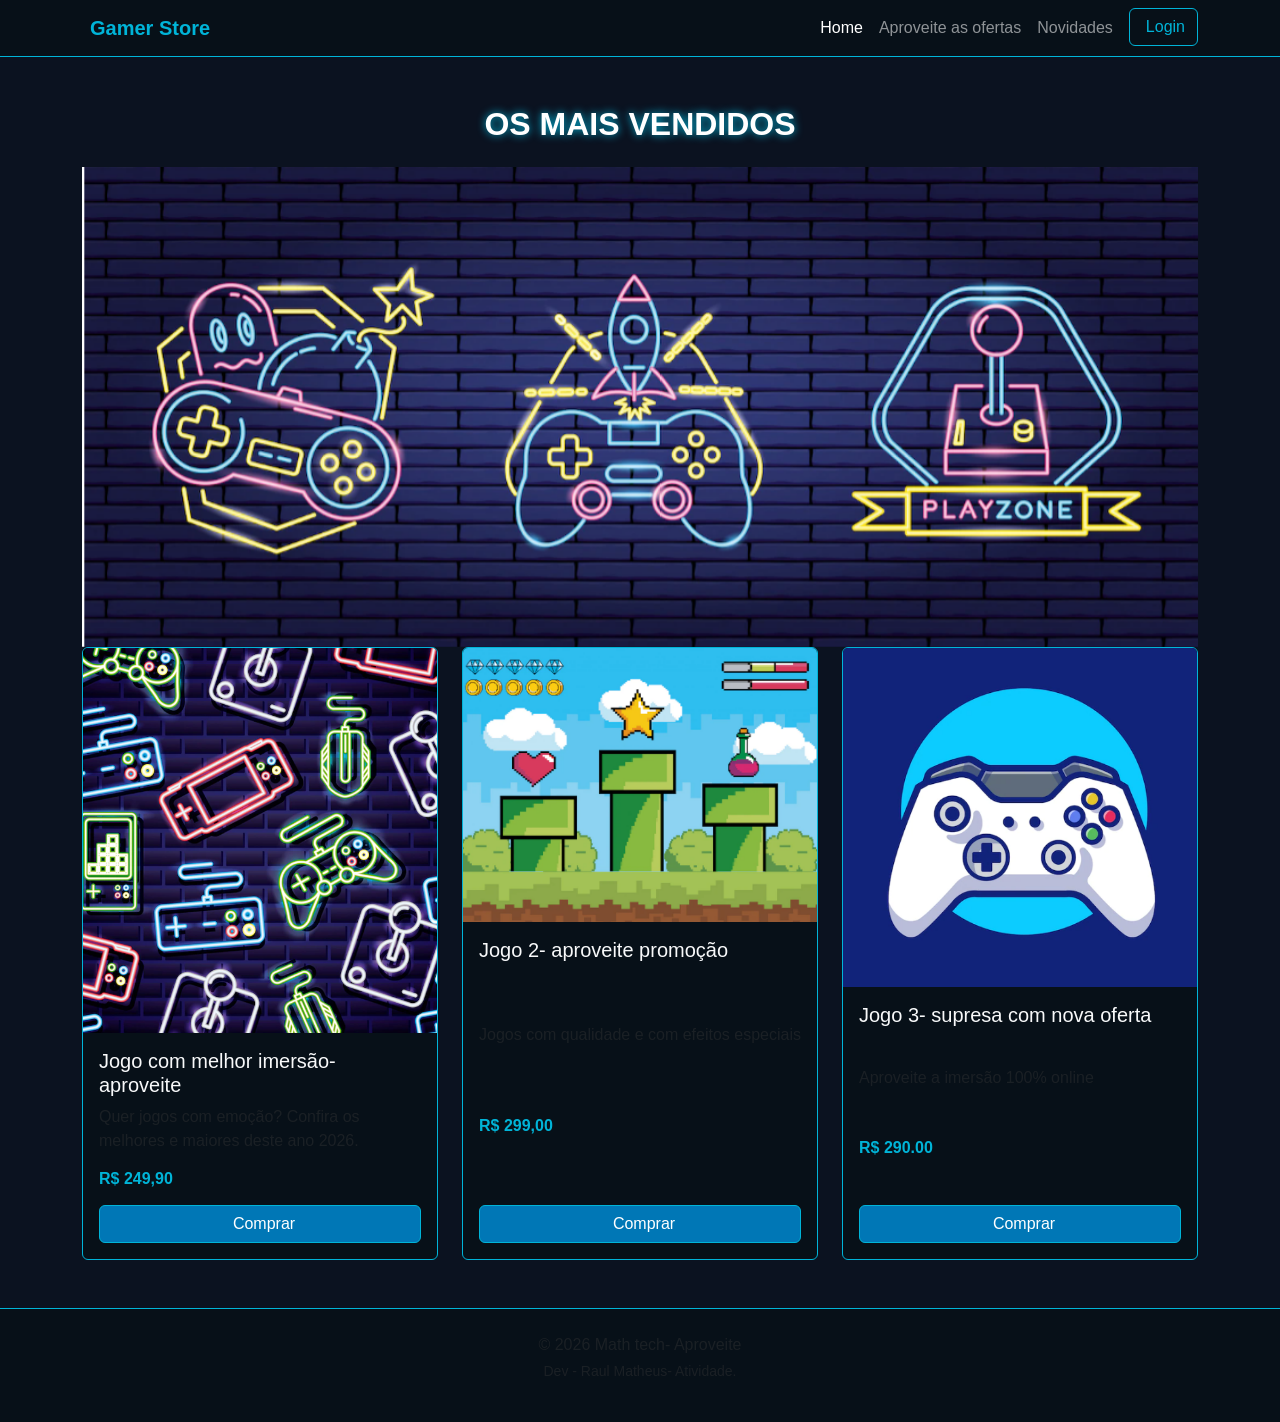
<file: index.html>
<!DOCTYPE html>
<html lang="pt-br">

<head>
    <meta charset="UTF-8">
    <meta http-equiv="X-UA-Compatible" content="IE=edge">
    <meta name="viewport" content="width=device-width, initial-scale=1.0">
    <title>Gamer Store</title>

    <link href="https://cdn.jsdelivr.net/npm/bootstrap@5.2.2/dist/css/bootstrap.min.css" rel="stylesheet"
        integrity="sha384-Zenh87qX5JnK2Jl0vWa8Ck2rdkQ2Bzep5IDxbcnCeuOxjzrPF/et3URy9Bv1WTRi" crossorigin="anonymous">

    <link rel="stylesheet" href="css/estilo.css">



</head>

<body>
    <header>
        <!-- Menu de Navegação Responsivo do Bootstrap -->
        <nav class="navbar navbar-expand-lg navbar-dark bg-black border-bottom border-purple">
            <div class="container">
                <a class="navbar-brand fw-bold text-purple" href="index.html">
                    <i class="fa-solid fa-gamepad me-2"></i>Gamer Store
                </a>
                <!-- Botão Hambúrguer para Celular -->
                <button class="navbar-toggler" type="button" data-bs-toggle="collapse" data-bs-target="#menuPrincipal">
                    <span class="navbar-toggler-icon"></span>
                </button>
                <!-- Links do Menu do site -->
                <div class="collapse navbar-collapse" id="menuPrincipal">
                    <ul class="navbar-nav ms-auto mb-2 mb-lg-0">
                        <li class="nav-item"><a class="nav-link active" href="index.html">Home</a></li>
                        <li class="nav-item"><a class="nav-link" href="#section-vendidos">Aproveite as ofertas</a></li>
                        <li class="nav-item"><a class="nav-link" href="#login.html">Novidades</a></li>
                        <li class="nav-item">
                            <a class="btn btn-outline-purple ms-2" href="login.html">
                                <i class="fa-solid fa-user me-1"></i>Login
                            </a>
                        </li>
                    </ul>
                </div>
            </div>
        </nav>
    </header>


    <main>



        <section id="section-banners" class="container-fluid">



        </section>
        <!-- Versão dos produtos mais vendidos -->
        <section id="section-vendidos" class="container my-5">
            <h2 class="text-center mb-4 linha-titulo">OS MAIS VENDIDOS</h2>

            <div id="carouselExample" class="carousel slide" data-bs-ride="carousel">
                <div class="carousel-inner">

                    <div class="carousel-item active">
                        <img src="img/banner1.PNG" class="d-block w-100" alt="Banner 1">
                    </div>

                    <div class="carousel-item">
                        <img src="img/banner2.PNG" class="d-block w-100" alt="Banner 2">
                    </div>

                    <div class="carousel-item">
                        <img src="img/banner3.PNG" class="d-block w-100" alt="Banner 3">
                    </div>

                </div>
            </div>

            <div class="row g-4">
                <!-- Card do Jogo 1 -->
                <div class="col-12 col-md-6 col-lg-4">
                    <div class="card bg-black text-light border-purple h-100">
                        <img src="img/jogo1.PNG" class="card-img-top" alt="Jogo 1">
                        <div class="card-body d-flex flex-column justify-content-between">
                            <h5 class="card-title">Jogo com melhor imersão- aproveite </h5>
                            <p class="card-text text-muted">Quer jogos com emoção? Confira os melhores e maiores deste
                                ano 2026.</p>
                            <h6 class="text-purple fw-bold">R$ 249,90</h6>
                            <button class="btn btn-purple btn-comprar w-100 mt-2">
                                <i class="fa-solid fa-cart-shopping me-2"></i>Comprar
                            </button>
                        </div>
                    </div>
                </div>

                <!-- Card do Jogo 2 -->
                <div class="col-12 col-md-6 col-lg-4">
                    <div class="card bg-black text-light border-purple h-100">
                        <img src="img/jogo2.PNG" class="card-img-top" alt="Jogo 2">
                        <div class="card-body d-flex flex-column justify-content-between">
                            <h5 class="card-title">Jogo 2- aproveite promoção</h5>
                            <p class="card-text text-muted">Jogos com qualidade e com efeitos especiais</p>
                            <h6 class="text-purple fw-bold">R$ 299,00</h6>
                            <button class="btn btn-purple btn-comprar w-100 mt-2">
                                <i class="fa-solid fa-cart-shopping me-2"></i>Comprar
                            </button>
                        </div>
                    </div>
                </div>

                <!-- Card do Jogo 3 -->
                <div class="col-12 col-md-6 col-lg-4">
                    <div class="card bg-black text-light border-purple h-100">
                        <img src="img/jogo3.PNG" class="card-img-top" alt="Jogo 3">
                        <div class="card-body d-flex flex-column justify-content-between">
                            <h5 class="card-title">Jogo 3- supresa com nova oferta</h5>
                            <p class="card-text text-muted">Aproveite a imersão 100% online</p>
                            <h6 class="text-purple fw-bold">R$ 290.00</h6>
                            <button class="btn btn-purple btn-comprar w-100 mt-2">
                                <i class="fa-solid fa-cart-shopping me-2"></i>Comprar
                            </button>
                        </div>
                    </div>
                </div>
            </div>
        </section>
    </main>

    <!-- RODAPÉ (Footer) -->
    <footer class="bg-black text-center text-muted py-4 border-top border-purple">
        <div class="container">
            <p class="mb-1">&copy; 2026 Math tech- Aproveite </p>
            <p class="small">Dev - Raul Matheus- Atividade.</p>
        </div>
    </footer>
    <script src="https://jquery.com"></script>


    <button id="voltar-topo" type="button" class="btn btn-outline-primary" onclick="topo()">&uarr; Voltar ao
        topo</button>

    <script src="js/script.js"></script>
    <script src="https://cdn.jsdelivr.net/npm/bootstrap@5.2.2/dist/js/bootstrap.bundle.min.js"
        integrity="sha384-OERcA2EqjJCMA+/3y+gxIOqMEjwtxJY7qPCqsdltbNJuaOe923+mo//f6V8Qbsw3"
        crossorigin="anonymous"></script>

</body>

</html>
</file>
<file: css/estilo.css>
/* ===== Configuração visual da loja em tema azul escuro ===== */
body {
    background-color: #0b1220 !important;
    font-family: 'Segoe UI', Tahoma, Geneva, Verdana, sans-serif;
}

/* Personalização da barra superior do site */
.bg-black {
    background-color: #071018 !important;
}

.border-purple {
    border-color: #00B4D8 !important;
}

.text-purple {
    color: #00B4D8 !important;
}

/* Estilo dos botões principais com efeito ao passar o mouse */
.btn-outline-purple {
    color: #00B4D8;
    border-color: #00B4D8;
    transition: all 0.3s ease;
}

.btn-outline-purple:hover {
    background-color: #00B4D8;
    color: #071018;
    box-shadow: 0 0 12px #00B4D8;
}

/* Ajustes da área principal e dos cartões de produtos */
.linha-titulo {
    font-size: 2rem;
    font-weight: 800;
    color: #ffffff;
    text-shadow: 0 0 8px #00B4D8;
}

.bg-black-transparente {
    background-color: rgba(7, 16, 24, 0.8);
}

.card {
    transition: transform 0.3s ease;
}

.card:hover {
    transform: translateY(-5px);
}

.btn-purple {
    background-color: #0077B6;
    color: #ffffff;
    border: 1px solid #00B4D8;
}

.btn-purple:hover {
    background-color: #00B4D8;
    color: #071018;
}

/* Aparência dos campos utilizados nos formulários */
.form-control {
    background-color: #14213d !important;
    border: 1px solid #2d3e50 !important;
    color: #ffffff !important;
}

/* Ajustes para telas menores, como tablets e celulares */
@media (max-width: 768px) {
    .linha-titulo {
        font-size: 1.5rem;
    }

    .carousel-caption {
        display: none !important;
    }
}

/* Destaque visual aplicado aos cards durante a interação */
.card:hover {
    transform: translateY(-5px);
    border-color: #00B4D8 !important;
    box-shadow: 0 0 15px rgba(0, 180, 216, 0.6);
    transition: all 0.3s ease;
}
</file>
